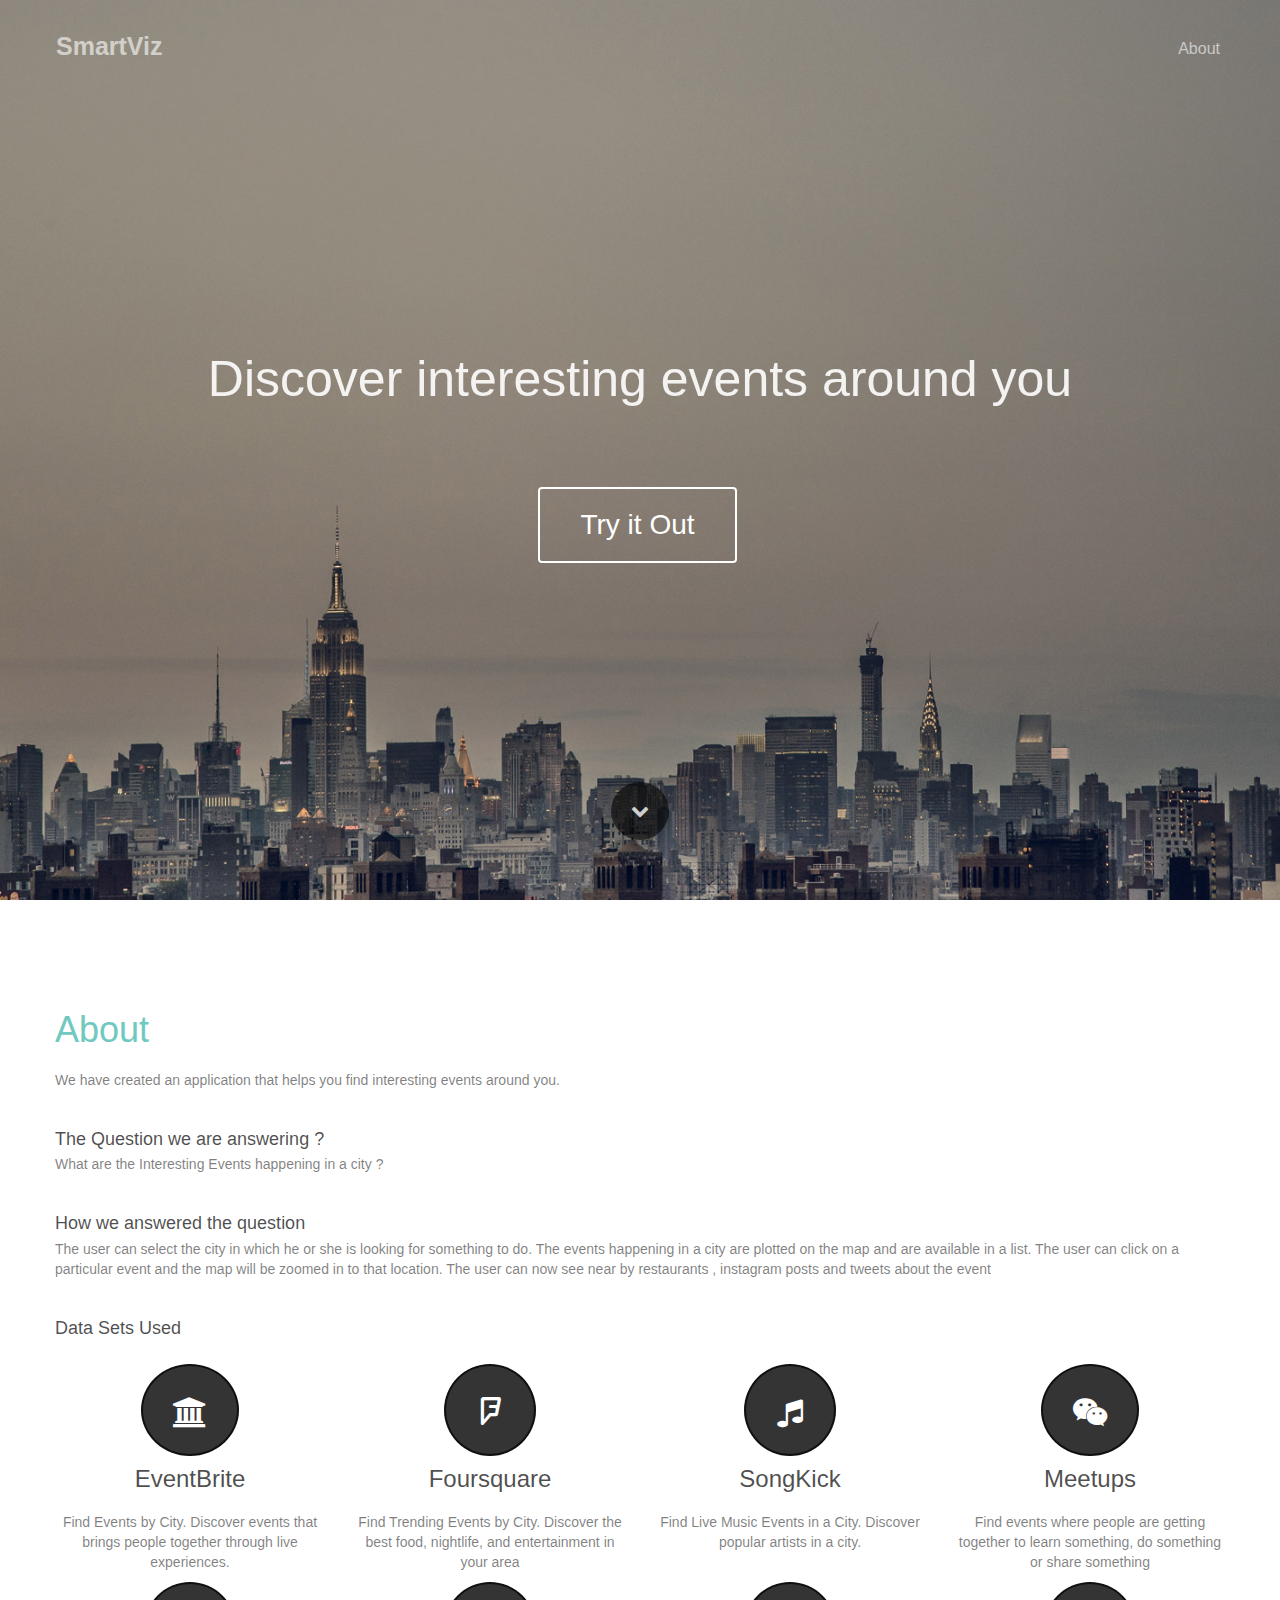
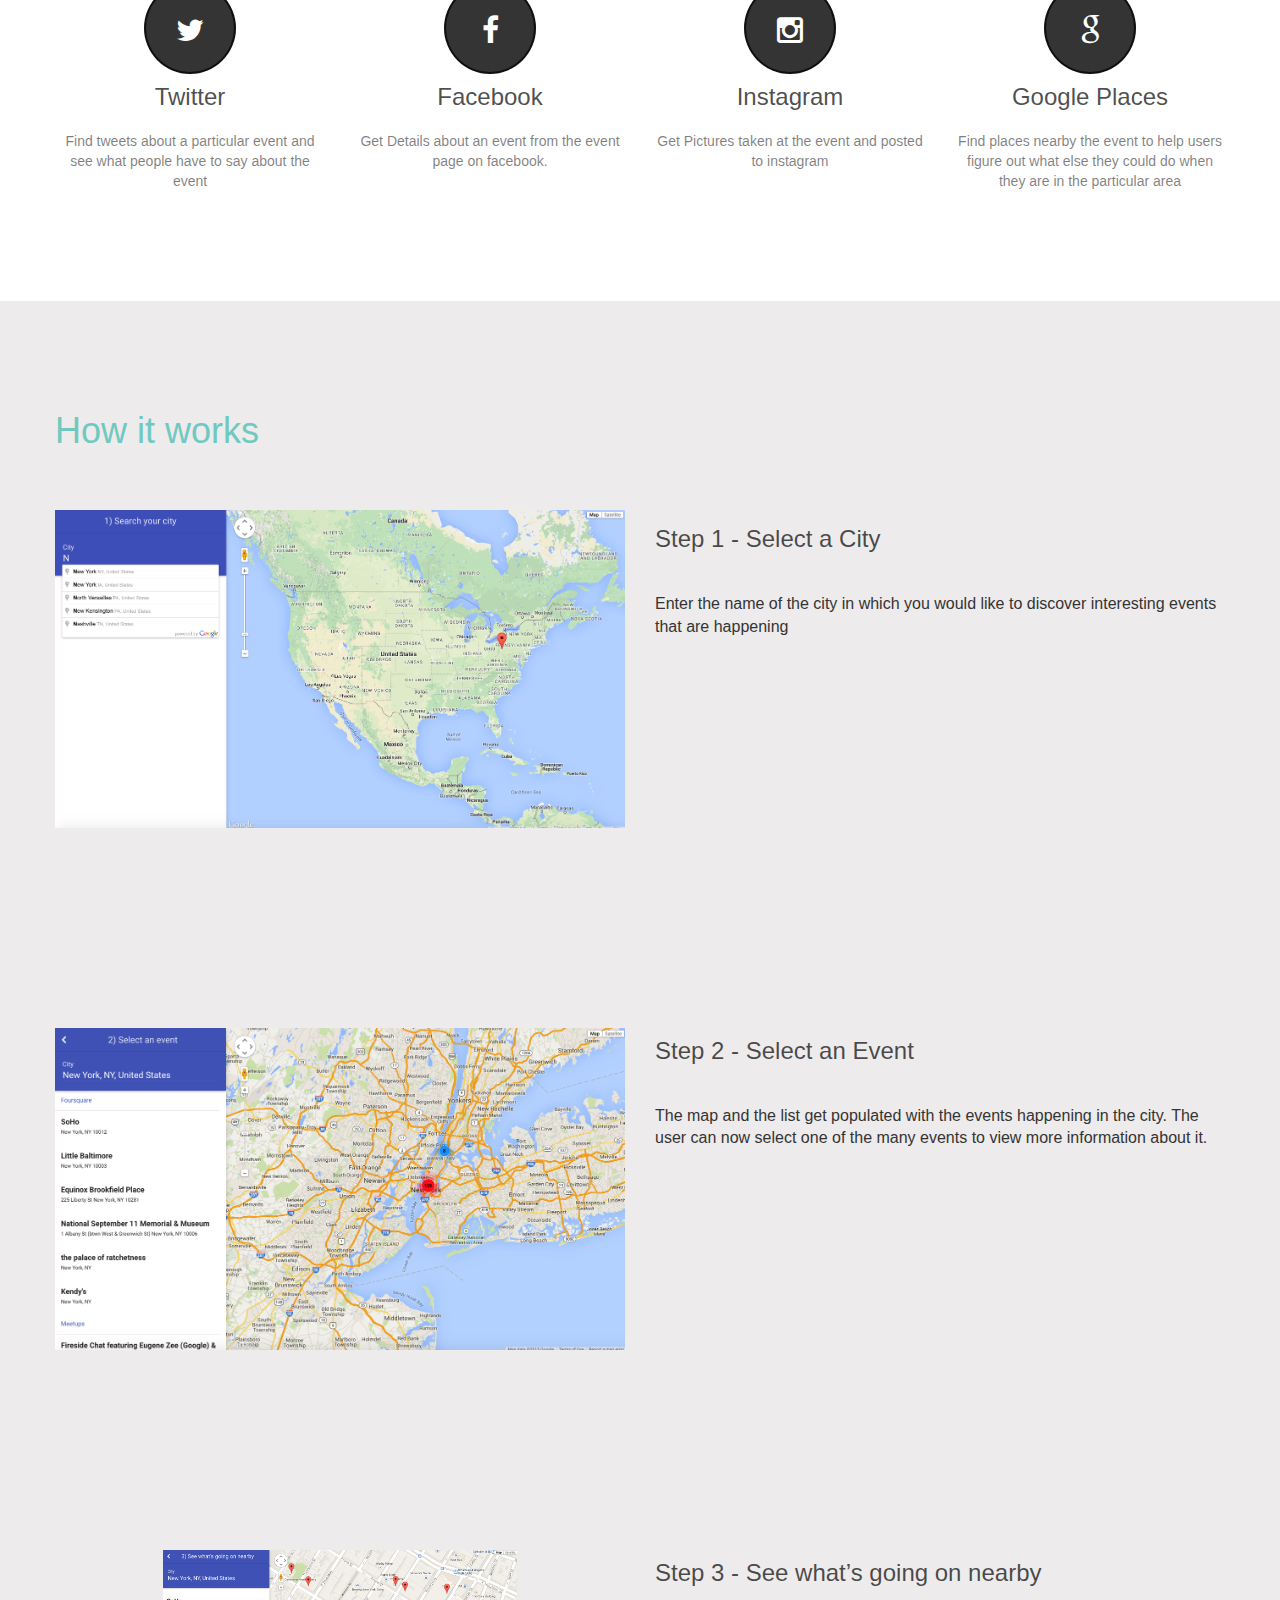
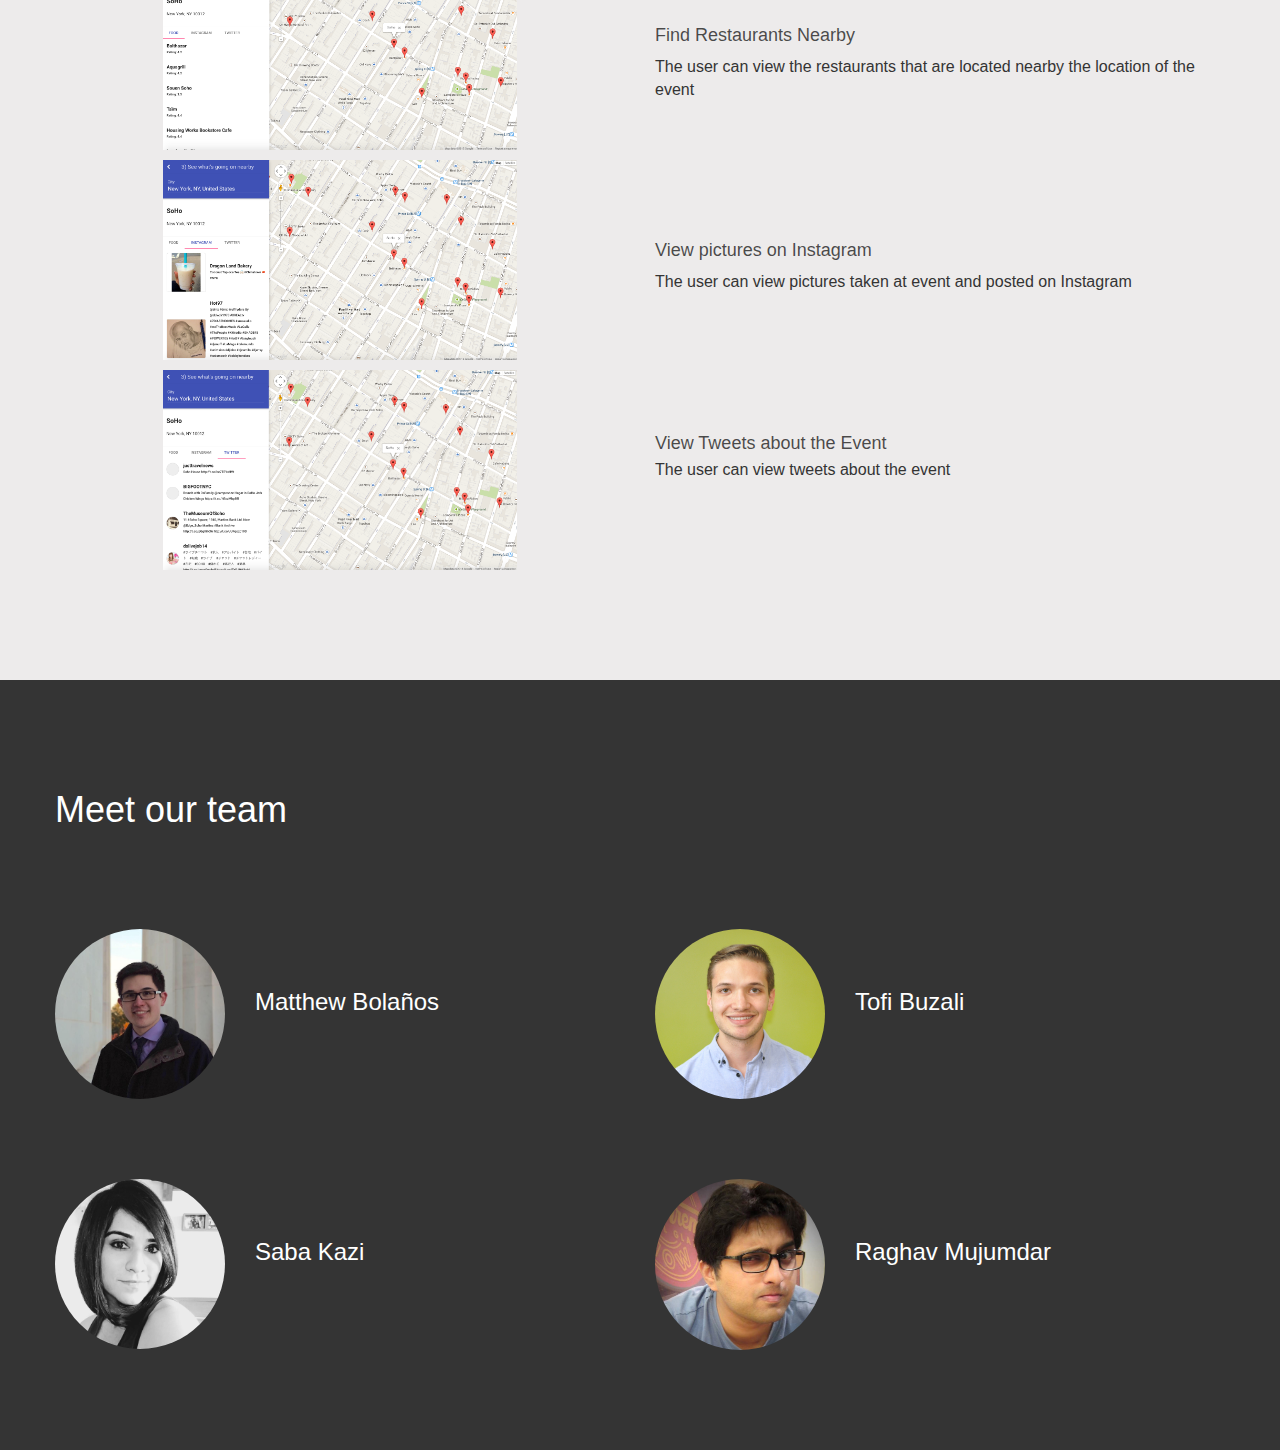
<file: SmartVizAbout/index.html>
<!doctype html>
<html>
<head>
    <meta charset="utf-8">
    <meta name="keywords" content="">
    <meta name="description" content="SmartViz">
    <meta name="viewport" content="width=device-width, initial-scale=1">
    <link rel="stylesheet" type="text/css" href="./css/bootstrap.css">
    <link rel="stylesheet" id="ppstyle" type="text/css" href="style.css">
    <link rel='stylesheet' href='./css/font-awesome.min.css'/>
    <script src="./js/jquery-2.1.0.min.js"></script>
    <script src="./js/bootstrap.js"></script>
    <script src="./js/blocs.js"></script>
    <title>SmartViz</title>
</head>
<body>
<!-- Main container -->
<div class="page-container">
    
<!-- Hero Bloc -->
<div id="hero-bloc" class="bloc hero  bg-citysky d-bloc">
	<div class="container bloc-sm hero-nav">
		<nav class="navbar row">
			<div class="navbar-header">
				<a class="navbar-brand" href="index.html">SmartViz</a>
				<button id="nav-toggle" type="button" class="ui-navbar-toggle navbar-toggle" data-toggle="collapse" data-target=".navbar-1">
					<span class="sr-only">Toggle navigation</span><span class="icon-bar"></span><span class="icon-bar"></span><span class="icon-bar"></span>
				</button>
			</div>
			<div class="collapse navbar-collapse navbar-1">
				<ul class="site-navigation nav pull-right">
					<li>
						<a href="#bloc-2">About</a>
					</li>
				</ul>
			</div>
		</nav>
	</div>
	<div class="v-center text-center">
		<div class="vc-content">
			<h1 class="">
				Discover interesting events around you
			</h1>
			<h3 class="">
			</h3><br /><br /><br /><a href="http://mysterious-refuge-5580.herokuapp.com/" class="btn-wire btn btn-xl">Try it Out</a><a id="scroll-hero" class="btn-dwn" href="#"><span class="fa fa-chevron-down"></span></a>
		</div>
	</div>
</div>
<!-- Hero Bloc END -->

<!-- bloc-2 -->
<div class="bloc l-bloc " id="bloc-2">
	<div class="container bloc-lg">
		<div class="row">
			<div class="col-sm-12">
				<h1 class="mg-md" style="color:#70C9C0">
					About
				</h1>
				<p>
					We have created an application that helps you find interesting events around you.
				</p>
				<br/>
				<h4 class="mg-sm">
					The Question we are answering ?
				</h4>
				<p>
					What are the Interesting Events happening in a city ?
				</p>
				<br/>
				<h4 class="mg-sm">
					How we answered the question
				</h4>
				<p>
					The user can select the city in which he or she is looking for something to do. The events happening in a city are plotted on the map and are available in a list. The user can click on a particular event and the map will be zoomed in to that location. The user can now see near by restaurants , instagram posts and tweets about the event
				</p>
				<br/>
				<h4 class="mg-sm">
					Data Sets Used
				</h4>
			</div>
		</div>
	</div>
</div>
<!-- bloc-2 END -->

<!-- bloc-3 -->
<div class="bloc l-bloc " id="bloc-3" style="margin-top:-180px">
	<div class="container bloc-lg">
		<div class="row">
			<div class="col-sm-3">
				<div class="text-center">
					<span class="fa fa-institution icon-round icon-md"></span>
				</div>
				<h3 class="text-center mg-md">
					EventBrite
				</h3>
				<p class="text-center">
					Find Events by City. Discover events that brings people together through live experiences.
				</p>
			</div>
			<div class="col-sm-3">
				<div class="text-center">
					<span class="fa fa-foursquare icon-round icon-md"></span>
				</div>
				<h3 class="text-center mg-md">
					Foursquare
				</h3>
				<p class="text-center">
					Find Trending Events by City. Discover the best food, nightlife, and entertainment in your area
				</p>
			</div>
			<div class="col-sm-3">
				<div class="text-center">
					<span class="fa fa-music icon-round icon-md"></span>
				</div>
				<h3 class="text-center mg-md">
					SongKick
				</h3>
				<p class="text-center">
					Find Live Music Events in a City. Discover popular artists in a city.
				</p>
			</div>
			<div class="col-sm-3">
				<div class="text-center">
					<span class="fa fa-wechat icon-round icon-md"></span>
				</div>
				<h3 class="text-center mg-md">
					Meetups
				</h3>
				<p class="text-center">
					Find events where people are getting together to learn something, do something or share something
				</p>
			</div>
		</div>
		<div class="row">
			<div class="col-sm-3">
				<div class="text-center">
					<span class="fa fa-twitter icon-round icon-md"></span>
				</div>
				<h3 class="text-center mg-md">
					Twitter
				</h3>
				<p class="text-center">
					Find tweets about a particular event and see what people have to say about the event
				</p>
			</div>
			<div class="col-sm-3">
				<div class="text-center">
					<span class="fa fa-facebook icon-round icon-md"></span>
				</div>
				<h3 class="text-center mg-md">
					Facebook
				</h3>
				<p class="text-center">
					Get Details about an event from the event page on facebook.
				</p>
			</div>
			<div class="col-sm-3">
				<div class="text-center">
					<span class="fa fa-instagram icon-round icon-md"></span>
				</div>
				<h3 class="text-center mg-md">
					Instagram
				</h3>
				<p class="text-center">
					Get Pictures taken at the event and posted to instagram
				</p>
			</div>
			<div class="col-sm-3">
				<div class="text-center">
					<span class="fa fa-google icon-round icon-md"></span>
				</div>
				<h3 class="text-center mg-md">
					Google Places
				</h3>
				<p class="text-center">
					Find places nearby the event to help users figure out what else they could do when they are in the particular area
				</p>
			</div>
		</div>
	</div>
</div>
<!-- bloc-3 END -->



<!-- Footer - bloc-5 -->
<div class="bloc l-bloc " id="bloc-5">
	<div class="container bloc-lg">
		<div class="row">
			<div class="col-sm-6">
				<h1 class="mg-md" style="color:#70C9C0">
					How it works<br/>
                <br/>
                
				</h1>

                
				<img src="img/Screen%20Shot%202015-03-16%20at%206.19.16%20PM.png" class="img-responsive" alt='' />
			</div>
			<div class="col-sm-6">
				<h2 class="mg-md">
				</h2>
				<h3 class="mg-lg">
				    <br/>	<br/>	<br/> <br/>
					Step 1 - Select a City
				</h3>
				<p class="mg-lg">
					Enter the name of the city in which you would like to discover interesting events that are happening
				</p>
			</div>
		</div>
	</div>
</div>
<!-- Footer - bloc-5 END -->

<!-- Footer - bloc-6 -->
<div class="bloc l-bloc " id="bloc-6">
	<div class="container bloc-lg">
		<div class="row">
			<div class="col-sm-6">
				<img src="img/Screen%20Shot%202015-03-16%20at%206.19.34%20PM.png" class="img-responsive" alt='' />
			</div>
			<div class="col-sm-6">
				<h3 class="mg-lg">
					Step 2 - Select an Event
				</h3>
				<p class="mg-lg">
					The map and the list get populated with the events happening in the city. The user can now select one of the many events to view more information about it.
				</p>
			</div>
		</div>
	</div>
</div>
<!-- Footer - bloc-6 END -->

<!-- Footer - bloc-7 -->
<div class="bloc l-bloc " id="bloc-7">
	<div class="container bloc-lg">
		<div class="row">
			<div class="col-sm-6">
				<img src="img/Screen%20Shot%202015-03-16%20at%206.19.58%20PM.png" class="mg-sm center-block" height="200" alt='' /><img src="img/Screen%20Shot%202015-03-16%20at%206.20.10%20PM.png" class="mg-sm center-block" height="200" alt='' /><img src="img/Screen%20Shot%202015-03-16%20at%206.20.22%20PM.png" class="mg-sm center-block" height="200" alt='' />
			</div>
			<div class="col-sm-6">
				<h3 class="mg-lg">
					Step 3 - See what&rsquo;s going on nearby
				</h3>
				<h4 class="mg-sm">
					Find Restaurants Nearby
				</h4>
				<p class="mg-lg" > 
					The user can view the restaurants that are located nearby the location of the event
				</p>
				<h4 class="mg-sm" style="margin-top:140px">
					View pictures on Instagram
				</h4>
				<p class="mg-lg">
					The user can view pictures taken at event and posted on Instagram
				</p>
				<h4 class="mg-sm" style="margin-top:140px">
					View Tweets about the Event
				</h4>
				<p>
					The user can view tweets about the event
				</p>
			</div>
		</div>
	</div>
</div>
<!-- Footer - bloc-7 END -->

<!-- Footer - bloc-8 -->
<div class="bloc l-bloc " id="bloc-8">
	<div class="container bloc-lg">
		<div class="row">
			<div class="col-sm-12">
				<h1 class="text-left mg-md" style="color:#fff">
					Meet our team
				</h1>
				<p class="sub-heading text-center">
				</p>
			</div>
		</div>
		<div class="row voffset-lg">
			<div class="col-sm-2">
				<img src="img/matthew.jpg" class="img-responsive img-circle" alt='' />
			</div>
			<div class="col-sm-4">
				<h3 class="mg-md">
					Matthew Bolaños
				</h3>
			</div>
			<div class="col-sm-2">
				<img src="img/Tofi_Buzali2.jpg" class="img-responsive img-circle" alt='' />
			</div>
			<div class="col-sm-4">
				<h3 class="mg-md">
					Tofi Buzali
				</h3>
			</div>
		</div>
		<div class="row voffset-lg">
			<div class="col-sm-2">
				<img src="img/saba.jpg" class="img-responsive img-circle" alt='' />
			</div>
			<div class="col-sm-4">
				<h3 class="mg-md">
					Saba Kazi
				</h3>
			</div>
			<div class="col-sm-2">
				<img src="img/raghav2.jpg" class="img-responsive img-circle" alt='' />
			</div>
			<div class="col-sm-4">
				<h3 class="mg-md">
					Raghav Mujumdar
				</h3>
			</div>
		</div>
	</div>
</div>
<!-- Footer - bloc-8 END -->
</div>
<!-- Main container END -->

</body>
    
<!-- Google Analytics -->

<!-- Google Analytics END -->

</html>
</file>
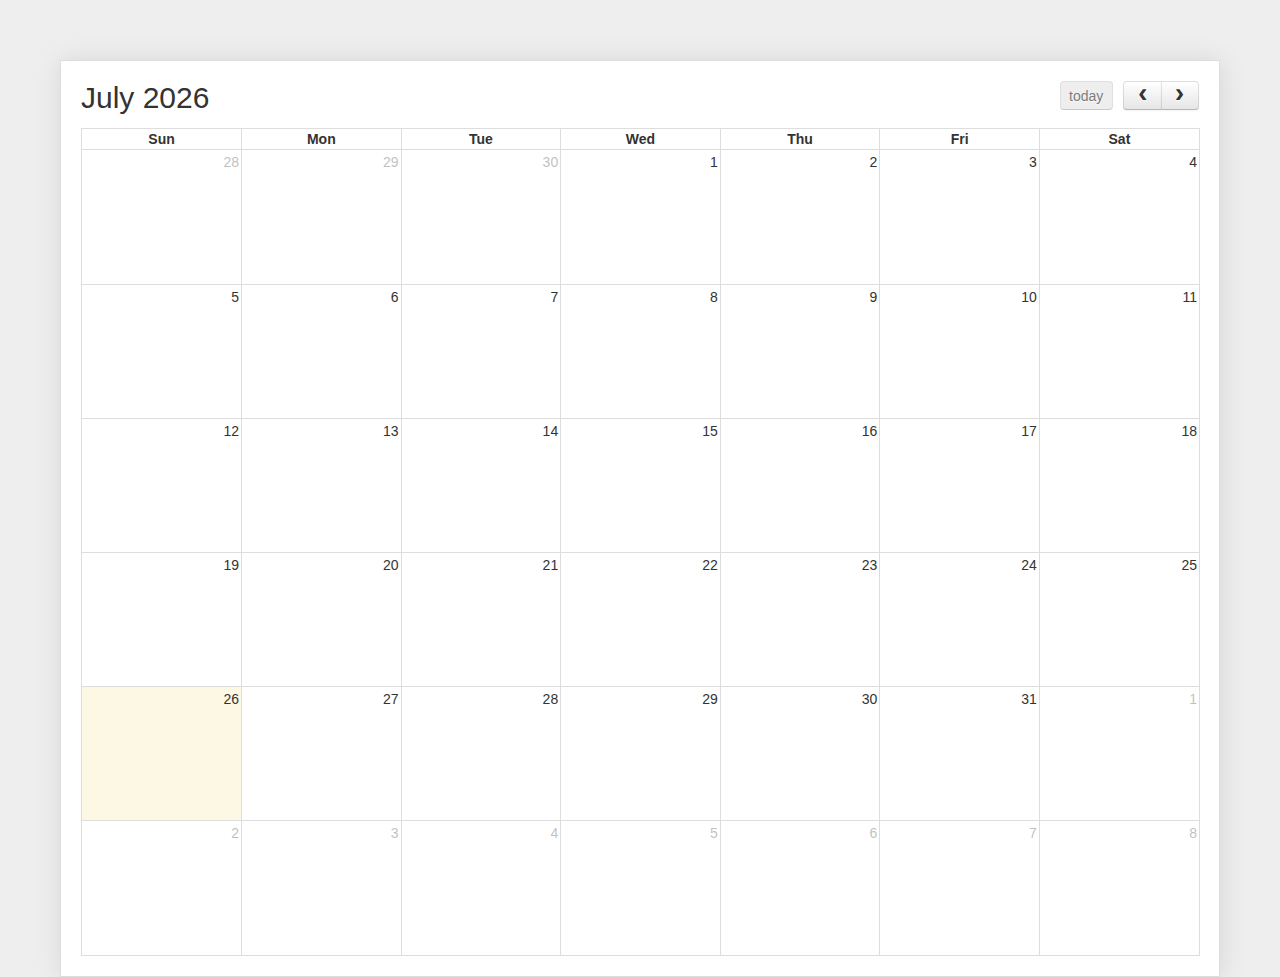
<file: smartviz/static/calendarview/index.html>
<!doctype html>
<html>
<head>
    <meta charset="utf-8">
    <meta name="keywords" content="">
    <meta name="description" content="">
    <meta name="viewport" content="width=device-width, initial-scale=1">

    <link rel="stylesheet" type="text/css" href="./css/bootstrap.min.css">
    <link rel="stylesheet" type="text/css" href="./css/bootstrap-theme.min.css">
    <link rel="stylesheet" type="text/css" href="./css/bootstrap-datepicker.min.css">
    <link rel="stylesheet" type="text/css" href="./css/fullcalendar.min.css">

    <link rel="stylesheet" type="text/css" href="./css/style.css">

    <script src="./js/jquery-2.1.0.min.js"></script>
    <script src="./js/bootstrap.min.js"></script>
    <script src="./js/bootstrap-datepicker.min.js"></script>
    <script src="./js/moment.min.js"></script>
    <script src="./js/fullcalendar.min.js"></script>
    <script src="./js/custom.js"></script>
    <title>Calendar View</title>
</head>
<body>

  <div class="page-container">

      <!-- Calendar View -->
      <div id='calendar'></div>

  </div><!-- Page container END -->

</body>
</html>
</file>
<file: SmartVizAbout/style.css>
/*-----------------------------------------------------------------------------------*/
/*	    
/*      Built with blocs
/*-----------------------------------------------------------------------------------*/

body{
	margin:0;
	padding:0;
    background:#FFF;
    -webkit-font-smoothing: antialiased;
}
a:hover{text-decoration: none;}


/* Globals type styling */
   
 h1, h2, h3, h4, h5, h6, p, label, .btn, a{
	font-family:"Helvetica";
}


/* Site container width */

.container{
	max-width:1170px;
}

/* Blocs */

.bloc{
	width:100%;
	background: 50% 50% no-repeat;
	-webkit-background-size: cover;
	-moz-background-size: cover;
	-o-background-size: cover;
	background-size: cover;
}


/* Bloc sizes */

.bloc-lg{
	padding:100px 0;
}
.bloc-sm{
	padding:20px 0;
}


/* Bloc - Dark theme */

.d-bloc{
	color:rgba(255,255,255,.7);
}
.d-bloc button:hover{
	color:rgba(255,255,255,.9);
}
.d-bloc h1, .d-bloc h2, .d-bloc h3, .d-bloc h4,.d-bloc h5, .d-bloc h6, .d-bloc .ico{
	color:rgba(255,255,255,.9);
}
.d-bloc .icon-round{
	border-color:rgba(255,255,255,.9);
}
.d-bloc .divider-h span{
	border-color:rgba(255,255,255,.2);
}
.d-bloc a{
	color:rgba(255,255,255,.6);
}
.d-bloc a:hover{
	color:rgba(255,255,255,1);
}
.d-bloc .navbar-toggle .icon-bar{
	background:rgba(255,255,255,1);
}
.d-bloc .btn-wire,.d-bloc .btn-wire:hover{
	color:rgba(255,255,255,1);
	border-color:rgba(255,255,255,1);
}


/* Bloc - Light theme */

.l-bloc{
	color:rgba(0,0,0,.5);
}
.l-bloc button:hover{
	color:rgba(0,0,0,.7);
}
.l-bloc h1,.l-bloc h2,.l-bloc h3,.l-bloc h4,.l-bloc h5, .l-bloc h6, .l-bloc .ico{
	color:rgba(0,0,0,.7);
}
.l-bloc .icon-round{
	border-color:rgba(0,0,0,.7);
}
.l-bloc .divider-h span{
	border-color:rgba(0,0,0,.1);
}
.l-bloc a{
	color:rgba(0,0,0,.6);
}
.l-bloc a:hover{
	color:rgba(0,0,0,1);
}
.l-bloc .navbar-toggle .icon-bar{
	color:rgba(0,0,0,.6);
}
.l-bloc .btn-wire, .l-bloc .btn-wire:hover{
	color:rgba(0,0,0,.7);
	border-color:rgba(0,0,0,.3);
}
.voffset-lg{
	margin-top:80px;
}


/* Custom bloc styling */

#hero-bloc,#nav-bloc,#bloc-2,#bloc-3,#bloc-4,#bloc-5,#bloc-6,#bloc-7,#bloc-8{
	background-color:#ffffff;
}

#bloc-8 {
   background-color:#343434;
   color : #fff;
}

#bloc-5,#bloc-6,#bloc-7 {
   background-color:#edebeb;
   color : #fff;
}

#bloc-5,#bloc-6,#bloc-7  p{
	font-size: 16px;
	color: #343434;
	font-weight: 100;
}

#hero-bloc h1{
	font-size:50px;
}
#hero-bloc h3{
	font-size:30px;

}

#bloc-8 h3{
	color : #fff;
	padding-top: 50px;
	font-weight: 100;
}


/* Bloc image backgrounds */

.bg-citysky{
	background-image:url('img/citysky.jpg');
}

/* NavBar */

.navbar{
	margin-bottom: 0;
}
.navbar-brand{
	height:auto;
	padding:15px 15px;
	font-size:25px;
	font-weight:normal;
	font-family:"Helvetica Neue", Helvetica, Arial, sans-serif;
	font-weight:600;
}
.navbar-brand img{
	width: auto;
	max-height: 200px;
	margin: 0 5px 0 0;
}
.navbar-brand{
	padding: 15px 15px;
}
.navbar .nav{
	padding-top: 2px;
	margin-right: -16px;
	float:right;
}
.nav > li{
	float:left;
	margin-top:4px;
	font-size:16px;
}
.nav > li a:hover, .nav > li a:focus{
	background:transparent;
}
.navbar-toggle{
	margin: 12px;
	border: 0px;
}
.navbar-toggle:hover{
	background:transparent!important;
}
.navbar-toggle .icon-bar{
	background-color: rgba(0,0,0,.5);
	width: 26px;
}

h1{
	font-weight: 100;
}
 @media (min-width: 768px){
	.site-navigation{
	position: absolute;
	 top: 50%;
	 right:20px;
	transform: translate(0, -50%);
	-webkit-transform:translateY(-50%);
}
}/* Hero bloc */

.hero{
	padding-top:0;
}
.hero-nav{
	position:absolute;
	margin: 0 auto;
	left:0;
	right:0;
}
.v-center{
	width:100%;
	height: 100%;
	display: table;
}
.v-center .vc-content{
	display: table-cell;
	vertical-align: middle;
	text-align: center;
	width: 100%;
	height: 100%;
}
.hero .btn-dwn{
	width: 58px;
	height: 58px;
	line-height: 58px;
	margin: 0 0 0 -29px;
	padding: 0;
	border-radius: 50%;
	text-align: center;
	font-size: 18px;
	color: rgba(255,255,255,.8);
	background: rgba(0,0,0,.6);
	position: absolute;
	left: 50%;
	bottom: 60px;
	border:0;
}
.hero .btn-dwn:hover{
	color: rgba(255,255,255,1);
}

/* Bric adjustment margins */

.mg-sm{
	margin-top:10px;
	margin-bottom:5px;
}
.mg-md{
	margin-top:10px;
	margin-bottom:20px;
}
.mg-lg{
	margin-top:10px;
	margin-bottom:40px;
}
img.mg-sm,img.mg-md,img.mg-lg{
	margin-top: 0;
}
img.mg-sm{
	margin-bottom:10px;
}
img.mg-md{
	margin-bottom:30px;
}
img.mg-lg{
	margin-bottom:50px;
}

/* Buttons */

.btn{
	margin: 0 5px 5px 0;
}
.btn.pull-right{
	margin: 0 0 5px 5px;
}
.btn-d,.btn-d:hover,.btn-d:focus{
	color:#FFF!important;
	background:rgba(0,0,0,.3);
}
.btn-wire{
	background:transparent!important;
	border:2px solid transparent;
}
.btn-wire:hover{
	background:transparent!importantborder:2px solid transparent;
}
.btn-xl{
	padding: 16px 40px;
	font-size: 28px;
}



/* Icons */
.icon-md{
	font-size:30px!important;
}
.icon-round{
	margin:0 auto;
	border:2px solid transparent;
	border-radius: 50%;
	padding: 32px 30px 26px 30px;
	min-width:80px;
	background-color: #343434;
	color: #fff;
}
.icon-round.icon-md{
	min-width:92px;
}
.icon-round.icon-lg{
	min-width:122px;
}
.icon-round.icon-xl{
	min-width:162px;
}







/* Mobile adjustments */

@media (max-width: 767px)
{
    .page-container{
        overflow-x: hidden;
    }
    .container{
        padding-left:5px!important; 
        padding-right:5px!important; 
    }
    .bloc{
        text-align: center;
        -webkit-background-size: auto 200%;
        -moz-background-size: auto 200%;
        -o-background-size: auto 200%;
        background-size: auto 200%;
    }
    .navbar .nav{
        padding-top: 0;
        border-top:1px solid rgba(0,0,0,.2);
        float:none!important;
    }
    .site-navigation{
	   position:inherit;
	   transform:none;
	   -webkit-transform:none;
	   -ms-transform:none;
    }  
    .nav > li{
        margin-top: 0;
        border-bottom:1px solid rgba(0,0,0,.1);
        background:rgba(0,0,0,.05);
        text-align: left;
        width:100%;
    }
    .nav > li:hover{
        background:rgba(0,0,0,.08);
    }
    .navbar-collapse{
        padding:0;
        -webkit-box-shadow: none;
        box-shadow: none;
    }
    .navbar-brand img{
        max-height: 40px;
        margin: -10px 5px 0 0;
    }
    .btn.pull-left, .btn.pull-right{
       float:none!important; 
    }
    .bloc-xl,.bloc-lg{
        padding: 40px 0;
    }
    .a-block{
        text-align: center;
    }
    .btn-dwn{
       display:none; 
    }
}
</file>
<file: smartviz/static/calendarview/css/style.css>
body{
	margin:30px !important;
	padding:30px !important;
    margin-bottom:0px !important;
    padding-bottom:0px !important;
    background:#eee;
    -webkit-font-smoothing: antialiased;
}

a:hover {
    text-decoration: none;
}


/* Globals type styling */

 h1, h2, h3, h4, h5, h6, p, label, .btn, a{
}


body {
        margin: 40px 10px;
        padding: 0;
        font-family: "Lucida Grande",Helvetica,Arial,Verdana,sans-serif;
        font-size: 14px;
    }

#calendar {
    margin: 0 auto;
    background: white;
    padding:20px;
    border: 1px solid #ddd;
    box-shadow: 1px 1px 25px rgba(0,0,0,.1);
}
</file>
